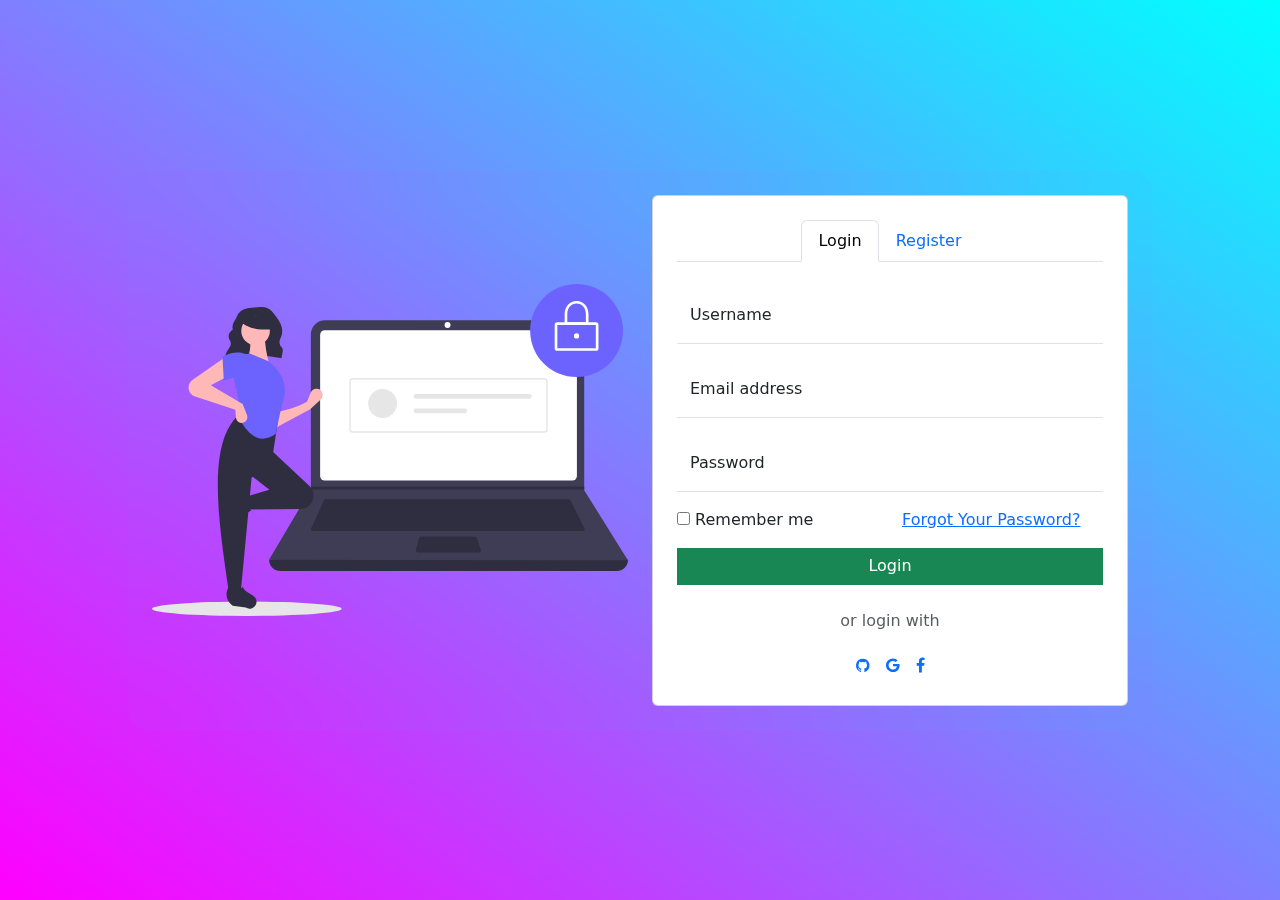
<file: auth.html>
<!DOCTYPE html>
<html lang="en">
<head>
    <meta charset="UTF-8">
    <meta http-equiv="X-UA-Compatible" content="IE=edge">
    <meta name="viewport" content="width=device-width, initial-scale=1.0">
    <title>Document</title>
    <!-- CSS only -->
    <link href="https://cdn.jsdelivr.net/npm/bootstrap@5.2.2/dist/css/bootstrap.min.css" rel="stylesheet">
    <link rel="stylesheet" href="https://fonts.googleapis.com/css?family=Poppins">
    <!-- JavaScript Bundle with Popper -->
    <script src="https://cdn.jsdelivr.net/npm/bootstrap@5.2.2/dist/js/bootstrap.bundle.min.js"></script>

    <link rel="stylesheet" href="auth.css">
    <!-- Icon -->
    <link rel="stylesheet" href="https://cdnjs.cloudflare.com/ajax/libs/font-awesome/4.7.0/css/font-awesome.css" />
</head>
<body>
    <div class="panel-content" data-aos="fade-up" data-aos-duration="1500">
        <div class="row p-4">
            <div class="col-md-6 img-auth d-flex align-items-center">
                <img src="image/undraw_secure_login_pdn4.svg" alt="Login image" class="img-fluid">
            </div>
            <div class="col-md-6 form-auth">
                <div class="card h-100 p-4">
                    <nav>
                        <div class="nav nav-tabs d-flex justify-content-center" id="nav-tabs" role="tablist">
                            <button class="nav-link active" id="nav-home-tab" data-bs-toggle="tab" data-bs-target="#nav-home" type="button" role="tab" aria-controls="nav-home" aria-selected="true">Login</button>
                            <button class="nav-link" id="nav-profile-tab" data-bs-toggle="tab" data-bs-target="#nav-profile" type="button" role="tab" aria-controls="nav-profile" aria-selected="false">Register</button>
                        </div>
                    </nav>
                    <div class="tab-content" id="nav-tabContent">
                        <div class="tab-pane fade show active" id="nav-home" role="tabpanel" aria-labelledby="nav-home-tab" tabindex="0">
                            <form method="post" class="mt-4">
                                <div class="form-floating mb-3">
                                    <input type="text" class="form-control shadow-none" id="floatingInput" placeholder="Username">
                                    <label for="floatingInput">Username</label>
                                </div>
                                <div class="form-floating mb-3">
                                    <input type="email" class="form-control shadow-none" id="floatingInput"
                                        placeholder="name@example.com">
                                    <label for="floatingInput">Email address</label>
                                </div>
                                <div class="form-floating mb-3">
                                    <input type="password" class="form-control shadow-none" id="floatingPassword"
                                        placeholder="Password">
                                    <label for="floatingPassword">Password</label>
                                </div>
                                <div class="row mb-3">
                                    <div class="col-md-6">
                                        <div class="form-group ">
                                            <input type="checkbox">
                                            <label for="">Remember me</label>
                                        </div>
                                    </div>
                                    <div class="col-md-6">
                                        <div class="form-group">
                                            <a href="#">Forgot Your Password?</a>
                                        </div>
                                    </div>
                                </div>
                                <div class="mt-3">
                                    <a href="#" class="btn btn-success form-control">Login</a>
                                </div>
                                <div class="d-flex justify-content-center mt-4 flex-row">
                                    <div class="text-muted">or login with</div>
                                </div>
                                <div class="social d-flex justify-content-center mt-3">
                                    <a href="#https://github.com/dzakwannashif"><i class="fa fa-github m-2"></i></a>
                                    <a href="#https://g.dev/dzakwannashif"><i class="fa fa-google m-2"></i></a>
                                    <a href="#"><i class="fa fa-facebook m-2"></i></a>
                                </div>
                            </form>
                        </div>
                        <div class="tab-pane fade show" id="nav-profile" role="tabpanel" aria-labelledby="nav-profile-tab" tabindex="0">
                            <form method="post" class="mt-4">
                                <div class="row g-2 mt-3">
                                    <div class="col-md">
                                        <div class="form-floating">
                                            <input type="text" class="form-control shadow-none" id="floatingInputGrid" placeholder="First Name">
                                            <label for="floatingInputGrid">First Name</label>
                                        </div>
                                    </div>
                                    <div class="col-md">
                                        <div class="form-floating">
                                            <input type="text" class="form-control shadow-none" id="floatingInputGrid"
                                                placeholder="Last Name">
                                            <label for="floatingInputGrid">Last Name</label>
                                        </div>
                                    </div>
                                    <div class="input-group mb-3">
                                        <span class="input-group-text">@</span>
                                        <div class="form-floating">
                                            <input type="text" class="form-control shadow-none" id="floatingInputGroup1" placeholder="Username">
                                            <label for="FloatingGroup1">
                                                Username
                                            </label>
                                        </div>
                                    </div>
                                    <div class="form-floating mb-3">
                                        <input type="email" class="form-control shadow-none" id="floatingInput"
                                            placeholder="Password">
                                        <label for="floatingInput">Email address</label>
                                    </div>
                                    <div class="form-floating mb-3">
                                        <input type="password" class="form-control shadow-none" id="floatingPassword"
                                            placeholder="Password">
                                        <label for="floatingPassword">Password</label>
                                    </div>
                                    <div class="mt-3">
                                        <a href="#" class="btn btn-success form-control">Register</a>
                                    </div>
                                    <div class="d-flex justify-content-center mt-4 flex-row">
                                        <div class="text-muted">or register with</div>
                                    </div>
                                    <div class="social d-flex justify-content-center mt-3">
                                        <a href="#https://github.com/dzakwannashif">
                                            <i class="fa fa-github m-2"></i>
                                        </a>
                                        <a href="#https://g.dev/dzakwannashif"><i class="fa fa-google m-2"></i></a>
                                        <a href="#"><i class="fa fa-facebook m-2"></i></a>
                                    </div>
                                </div>
                            </form>
                        </div>
                    </div>
                </div>
            </div>
        </div>
    </div>
</body>

<!-- Bootstrap JS -->
<script src="https://cdn.jsdelivr.net/npm/bootstrap@5.2.2/dist/js/bootstrap.bundle.min.js"></script>
<!-- AOS JS -->
<script src="https://unpkg.com/aos@2.3.1/dist/aos.js"></script>
<script>
    AOS.init();
</script>

</html>
</file>
<file: auth.css>
*{
    margin: 0;
    padding: 0;
    font-family: 'Poppins' sans-serif;
}

body{
    width: 100vw;
    height: 100vh;
    background: linear-gradient(to top right, #ff00ff, #00ffff);
    display: flex;
    justify-content: center;
    align-items: center;
}

.panel-content{
    width: 80%;
    background: rgba(255, 255, 255, 0,2);
    backdrop-filter: blur(30px);
    border-radius: 20px;
}

.form-control{
    border-top: none;
    border-right: none;
    border-radius: 0%;
    border-left: none;
}

.input-group-text{
    border-top: none;
    border-right: none;
    border-left: none;
}

@media screen and (max-width:767px) {
    .img-auth img{
        display: none;
    }
}
</file>
